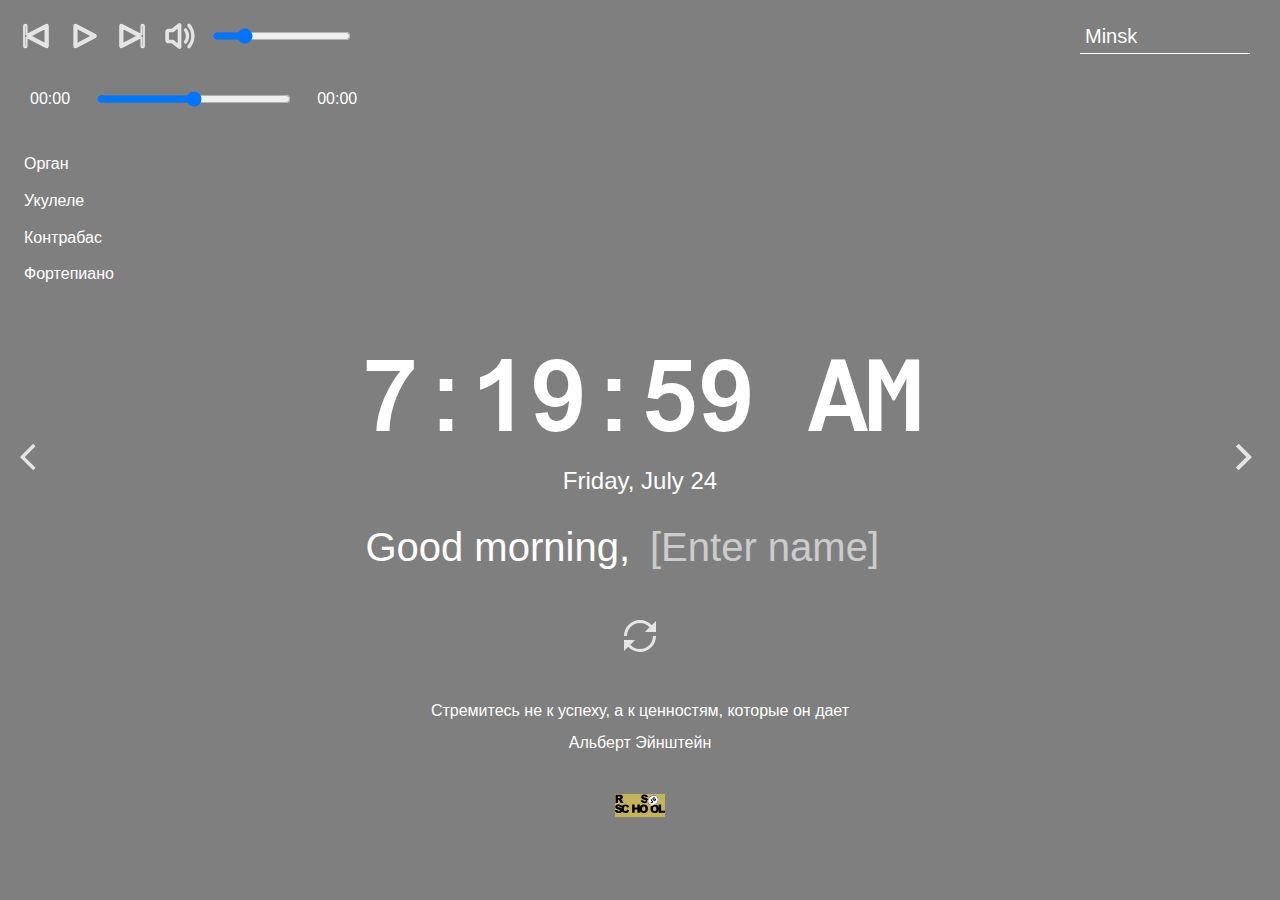
<file: momentum/index.html>
<!DOCTYPE html>
<html lang="en">
<head>
  <meta charset="UTF-8" />
  <meta name="viewport" content="width=device-width, initial-scale=1.0" />
  <link href="assets/favicon.ico" rel="shortcut icon" />
  <link rel="stylesheet" href="css/owfont-regular.css" />
  <link rel="stylesheet" href="css/style.css" />
  <title>momentum</title>
</head>
<body>
  <header class="header">
    <div class="player">
      <div class="player-controls">
        <button class="play-prev player-icon"></button>
        <button class="play player-icon"></button>
        <button class="play-next player-icon"></button>
        <button class="soundOn player-icon mute-button"></button>
        <input type="range" min="1" max="100" value="20" step="10" class="volume_slider" onchange="setVolume()">
      </div>
      <div class="track-name"></div>
      <div class="player-controls">
        <div class="current-time">00:00</div>
        <input type="range" min="1" max="100"  class="play_slider">
        <div class="total-duration">00:00</div>
      </div>
      <ul class="play-list">
        <li class="song">
          <p class="song-name">Орган</p>
          <audio preload="auto">
            <source src="assets/sounds/1.mp3">
          </audio>
        </li>
        <li class="song">
          <p class="song-name">Укулеле</p>
          <audio preload="auto">
            <source src="assets/sounds/2.mp3">
          </audio>
        </li>
        <li class="song">
          <p class="song-name">Контрабас</p>
          <audio preload="auto">
            <source src="assets/sounds/3.mp3">
          </audio>
        </li>
        <li class="song">
          <p class="song-name">Фортепиано</p>
          <audio preload="auto">
            <source src="assets/sounds/4.mp3">
          </audio>
        </li>
      </ul>
    </div>
    <div class="weather">
      <input type="text" class="city" />
      <i class="weather-icon owf"></i>
      <div class="weather-error"></div>
      <div class="description-container">
        <i class="weather-icon owf"></i>
        <div class="temperature"></div>
        <div class="humidity"></div>
        <div class="wind"></div>
        <div class="weather-description"></div>
      </div>
      <div class="wind"></div>
      <div class="humidity"></div>
    </div>
  </header>
  <main class="main">
    <div class="slider-icons">
      <button class="slide-prev slider-icon"></button>
      <button class="slide-next slider-icon"></button>
    </div>
    <time class="time"></time>
    <date class="date"></date>
    <div class="greeting-container">
      <span class="greeting"></span>
      <input type="text" class="name" placeholder="[Enter name]">
    </div>
  </main>
  <footer class="footer">
    <button class="change-quote"></button>
    <div>
      <div class="quote"></div>
      <div class="author"></div>
    </div>
    <div class="footer__rslogo">
      <p>
        <a class="link" href="https://rs.school/js-stage0/">
          <img src="assets/svg/rs_school_js.svg" alt="RS School">
        </a>
      </p>
    </div>
  </footer>
  <script src="js/script.js"></script>
</body>
</html>
</file>
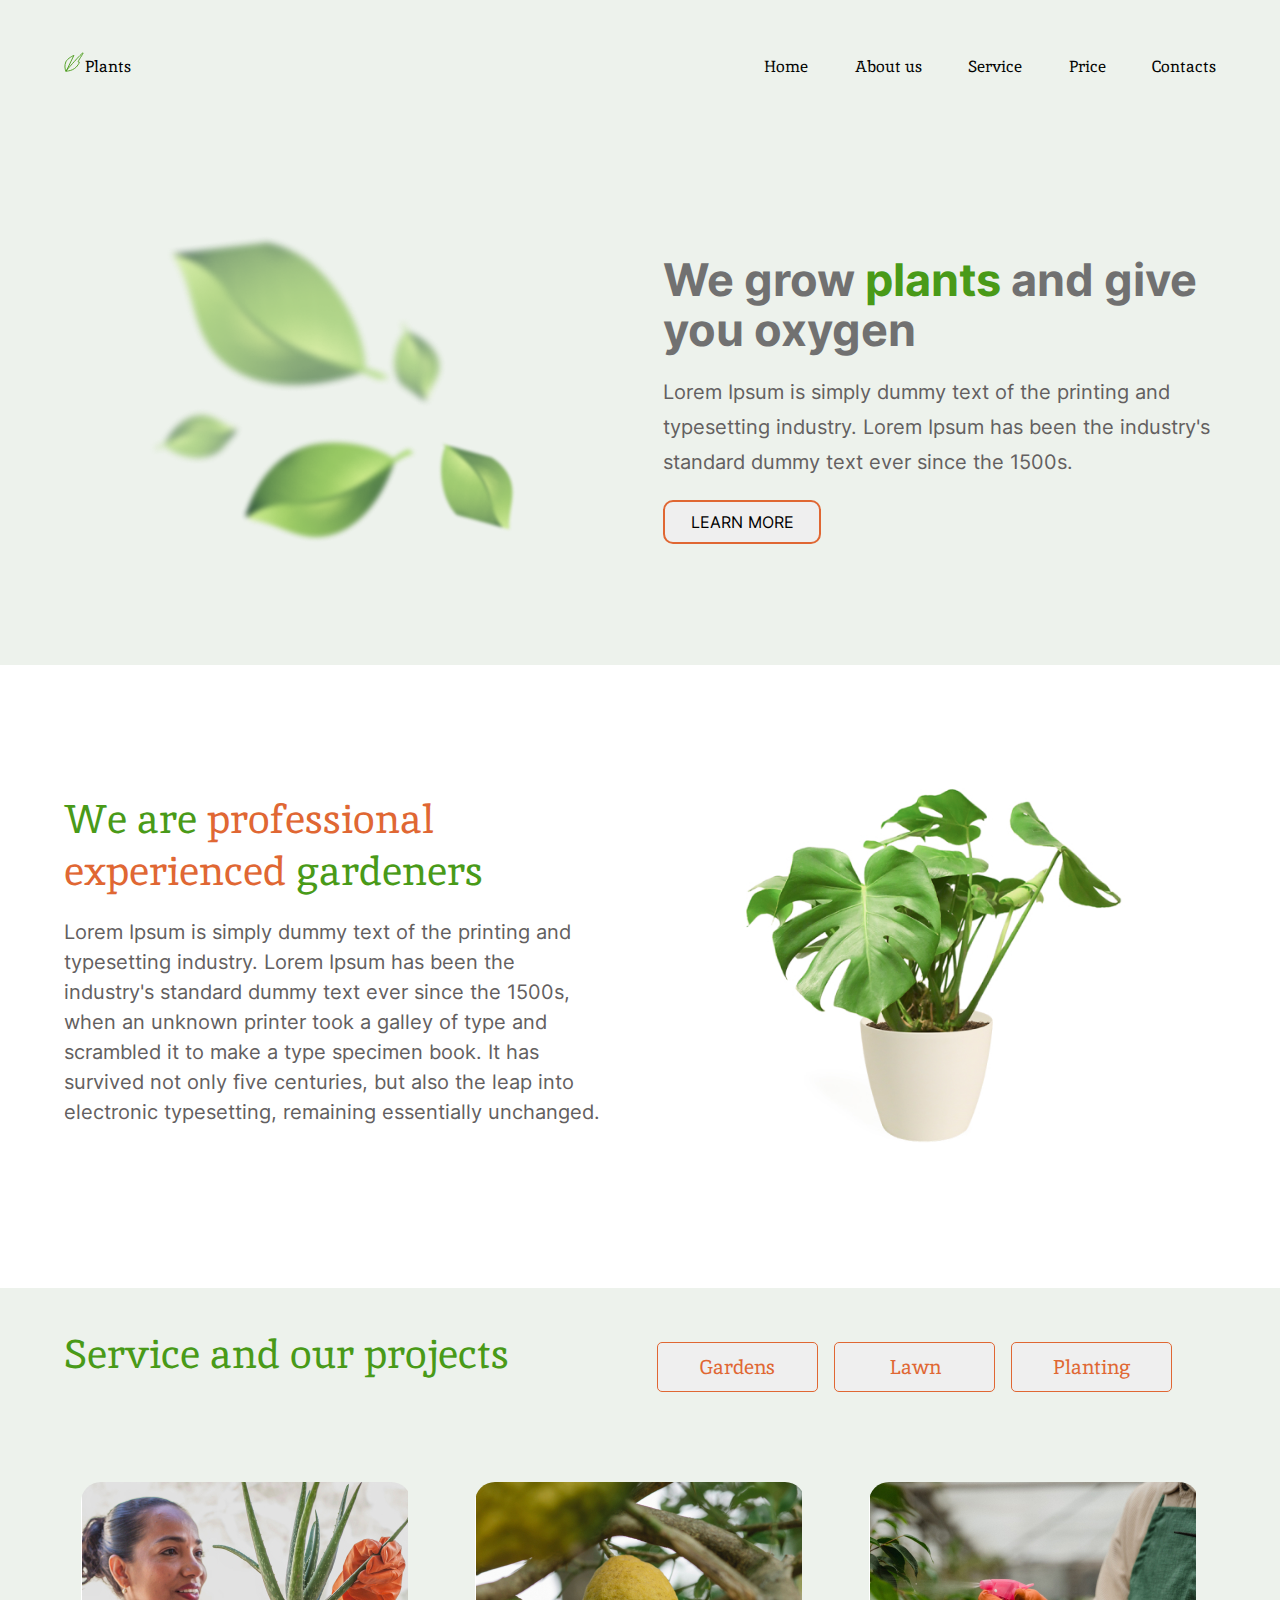
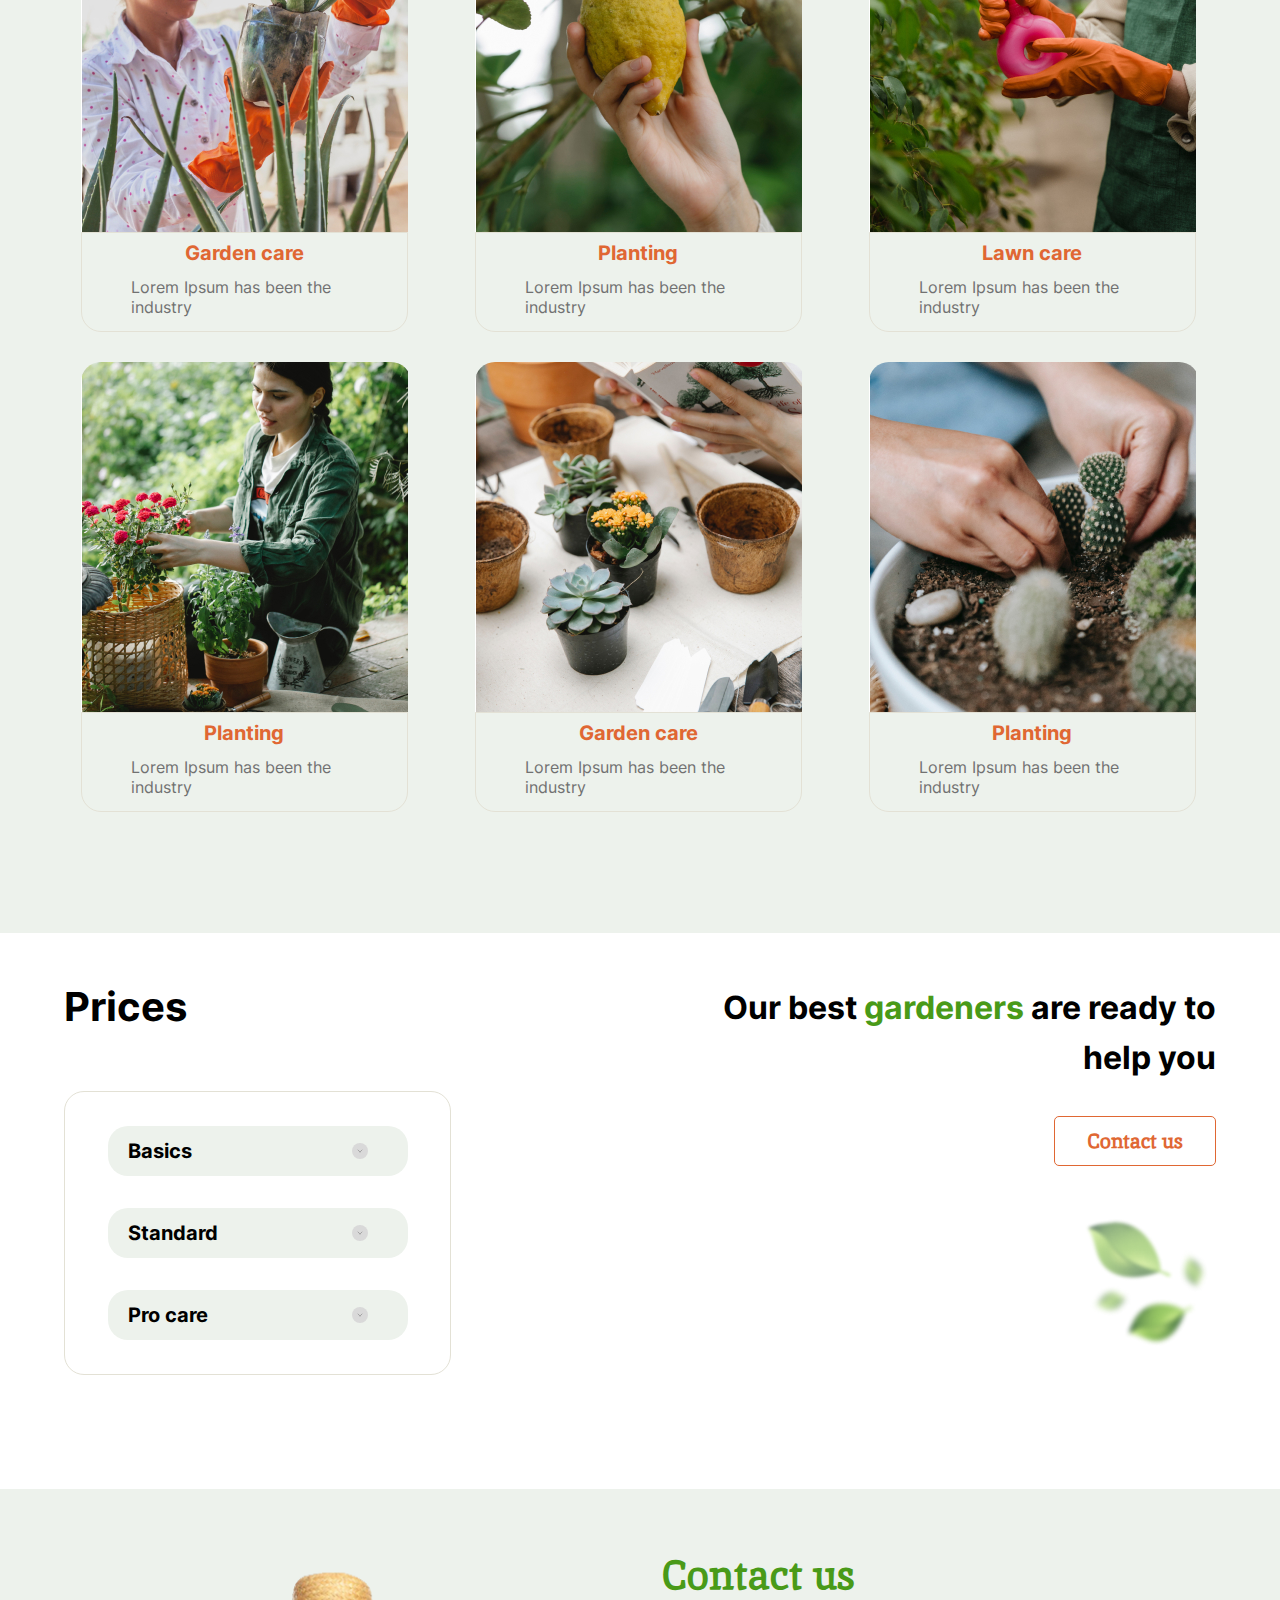
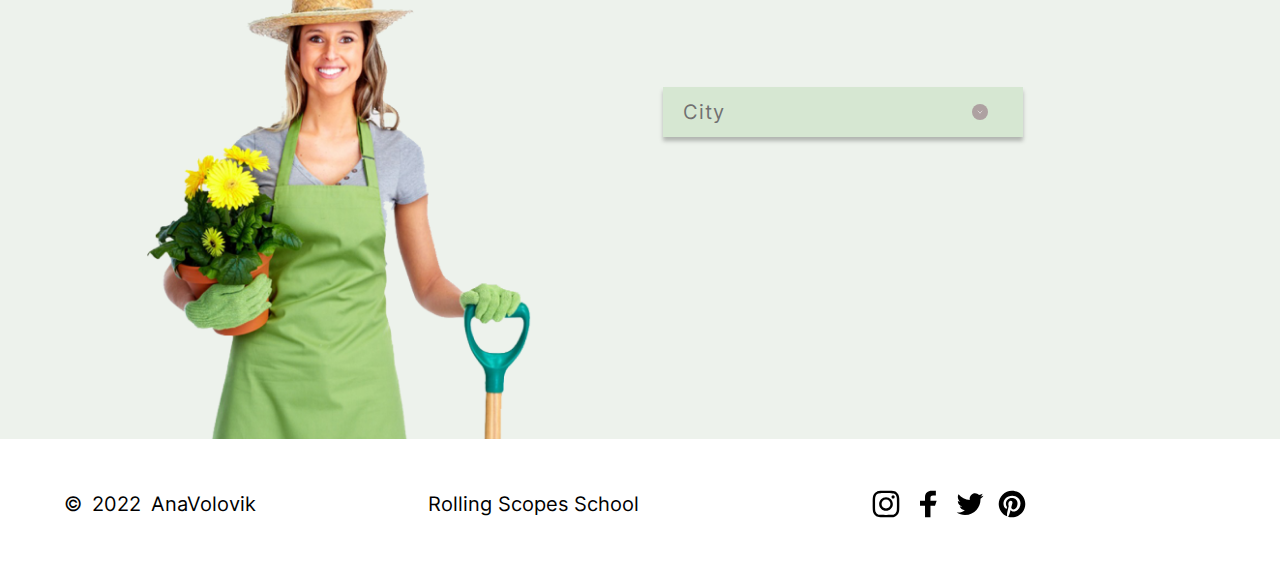
<file: plants/index.html>
<!DOCTYPE html>
<html lang="en">
<head>
  <meta charset="UTF-8">
  <meta http-equiv="X-UA-Compatible" content="IE=edge">
  <meta name="viewport" content="width=device-width, initial-scale=1.0">
  <link href="assets/img/logo_vector.svg" rel="shortcut icon" type="image/x-icon">
  <link rel="stylesheet" type="text/css" href="css/style.css">
  <title>Plants</title>
</head>
<body>
  <header class="back_color">
    <div class="container header__container">
      <div>
        <a class="link header__logo" href="#">
          <figure class="logo__img">
            <img src="assets/img/logo_vector.svg" width="20" height="20" alt="logo">
          </figure>
          <p class="logo__text">Plants</p>
        </a>
      </div>
      <div class="wrapper_mobile">
        <div id="menu_icon-open">
          <span></span>
          <span></span>
          <span></span>
          <span></span>
        </div>
        <div id="menu_icon-close" class="animaOff">
          <span></span>
          <span></span>
        </div>
        <nav class="menu_mobile animaOff">
          <ul class="item_mobile">
            <li>
              <a class="link menu__item" href="#welcome">Home</a>
            </li>
            <li>
              <a class="link menu__item" href="#about">About us</a>
            </li>
            <li>
              <a class="link menu__item" href="#service">Service</a>
            </li>
            <li>
              <a class="link menu__item" href="#price">Price</a>
            </li>
            <li>
              <a class="link menu__item" href="#contacts">Contacts</a>
            </li>
          </ul>
        </nav>
      </div>
      <nav class="header__nav">
        <ul class="menu header__menu">
          <li>
            <a class="link menu__item" href="#welcome">Home</a>
          </li>
          <li>
            <a class="link menu__item" href="#about">About us</a>
          </li>
          <li>
            <a class="link menu__item" href="#service">Service</a>
          </li>
          <li>
            <a class="link menu__item" href="#price">Price</a>
          </li>
          <li>
            <a class="link menu__item" href="#contacts">Contacts</a>
          </li>
        </ul>
      </nav>
    </div>
  </header>
  <main>
    <section id="welcome" class="back_color">
      <div class="container welcome__container">
        <div class="welcome__img"></div>
        <div class="welcome__text">
          <h1 class="h1">We grow <span class="accent">plants</span> and give you oxygen</h1>
          <p class="welcome__text_about">Lorem Ipsum is simply dummy text of the printing and typesetting industry. Lorem Ipsum has been the industry's standard dummy text ever since the 1500s.</p>
          <button class="btn welcome__btn">LEARN MORE</button>
        </div>
      </div>
    </section>
    <section id="about">
      <div class="container about__container">
        <div class="about__text">
          <h2 class="h2 about__title"><span class="accent">We are</span> professional experienced <span class="accent">gardeners</span></h2>
          <p class="about__text_about">Lorem Ipsum is simply dummy text of the printing and typesetting industry. Lorem Ipsum has been the industry's standard dummy text ever since the 1500s, when an unknown printer took a galley of type and scrambled it to make a type specimen book. It has survived not only five centuries, but also the leap into electronic typesetting, remaining essentially unchanged.</p>
        </div>
        <div class="about__img"></div>
      </div>
    </section>
    <section id="service" class="back_color">
      <div class="container service__container">
        <div class="service__nav">
          <h2 class="h2 service__title">Service and our projects</h2>
          <div class="wrap_btns">
            <button class="btn service__nav_btn">Gardens</button>
            <button class="btn service__nav_btn">Lawn</button>
            <button class="btn service__nav_btn">Planting</button>
          </div>
        </div>
        <div class="service__list">
          <div class="service__list_item">
            <picture class="service__list_img">
              <source media="(max-width:768px)" srcset="assets/img/1t.jpg">
              <img src="assets/img/1.jpg" alt="Garden care">
            </picture>
            <div class="service__list_about">
              <p class="service_name">Garden care</p>
              <p class="service_text">Lorem Ipsum has been the industry</p>
            </div>
          </div>
          <div class="service__list_item">
            <picture class="service__list_img">
              <source media="(max-width:768px)" srcset="assets/img/2t.jpg">
              <img src="assets/img/2.jpg" alt="Planting">
            </picture>
            <div class="service__list_about">
              <p class="service_name">Planting</p>
              <p class="service_text">Lorem Ipsum has been the industry</p>
            </div>
          </div>
          <div class="service__list_item">
            <picture class="service__list_img">
              <source media="(max-width:768px)" srcset="assets/img/3t.jpg">
              <img src="assets/img/3.jpg" alt="Lawn care">
            </picture>
            <div class="service__list_about">
              <p class="service_name">Lawn care</p>
              <p class="service_text">Lorem Ipsum has been the industry</p>
            </div>
          </div>
          <div class="service__list_item">
            <picture class="service__list_img">
              <source media="(max-width:768px)" srcset="assets/img/4t.jpg">
              <img src="assets/img/4.jpg" alt="Planting">
            </picture>
            <div class="service__list_about">
              <p class="service_name">Planting</p>
              <p class="service_text">Lorem Ipsum has been the industry</p>
            </div>
          </div>
          <div class="service__list_item">
            <picture class="service__list_img">
              <source media="(max-width:768px)" srcset="assets/img/5t.jpg">
              <img src="assets/img/5.jpg" alt="Garden care">
            </picture>
            <div class="service__list_about">
              <p class="service_name">Garden care</p>
              <p class="service_text">Lorem Ipsum has been the industry</p>
            </div>
          </div>
          <div class="service__list_item">
            <picture class="service__list_img">
              <source media="(max-width:768px)" srcset="assets/img/6t.jpg">
              <img src="assets/img/6.jpg" alt="Planting">
            </picture>
            <div class="service__list_about">
              <p class="service_name">Planting</p>
              <p class="service_text">Lorem Ipsum has been the industry</p>
            </div>
          </div>
        </div>
      </div>
    </section>
    <section id="price">
      <div class="container prices__container">
        <div class="prices__rates">
          <h2 class="prices__title">Prices</h2>
          <div class="prices__accordion">
            <div class="accordion__item_closed">
              <div class="accordion__title_closed">
                <h4 class="rate">Basics</h4>
                <div class="circle"></div>
              </div>
            </div>
            <div class="accordion__item_opened">
              <div class="wrapper_rate">
                <div class="accordion__title_opened">
                  <h4 class="rate">Basics</h4>
                  <div class="circle circle_opened"></div>
                </div>
                <div class="accordion__content">
                  <p class="rate_description">Release of Letraset sheets containing Lorem Ipsum passages, and more recently</p>
                  <p class="rate_price">
                    <span class="dollar">$</span><span class="number">15</span>&nbsp;/&nbsp;per hour
                  </p>
                  <button class="btn accordion__btn" onclick="location.href='#contacts'" type="button">Order</button>
                </div>
              </div>
            </div>
            <div class="accordion__item_closed">
              <div class="accordion__title_closed">
                <h4 class="rate">Standard</h4>
                <div class="circle"></div>
              </div>
            </div>
            <div class="accordion__item_opened">
              <div class="wrapper_rate">
                <div class="accordion__title_opened">
                  <h4 class="rate">Standard</h4>
                  <div class="circle circle_opened"></div>
                </div>
                <div class="accordion__content">
                  <p class="rate_description">Release of Letraset sheets containing Lorem Ipsum passages, and more recently</p>
                  <p class="rate_price">
                    <span class="dollar">$</span><span class="number">25</span>&nbsp;/&nbsp;per hour
                  </p>
                  <button class="btn accordion__btn" onclick="location.href='#contacts'" type="button">Order</button>
                </div>
              </div>
            </div>
            <div class="accordion__item_closed">
              <div class="accordion__title_closed">
                <h4 class="rate">Pro care</h4>
                <div class="circle"></div>
              </div>
            </div>
            <div class="accordion__item_opened">
              <div class="wrapper_rate">
                <div class="accordion__title_opened">
                  <h4 class="rate">Pro care</h4>
                  <div class="circle circle_opened"></div>
                </div>
                <div class="accordion__content">
                  <p class="rate_description">Release of Letraset sheets containing Lorem Ipsum passages, and more recently</p>
                  <p class="rate_price">
                    <span class="dollar">$</span><span class="number">35</span>&nbsp;/&nbsp;per hour
                  </p>
                  <button class="btn accordion__btn" onclick="location.href='#contacts'" type="button">Order</button>
                </div>
              </div>
            </div>
          </div>
        </div>
        <div class="prices__help">
          <h3 class="prices__help_about">Our best <span class="accent">gardeners</span> are ready to help you</h3>
          <button class="btn prices__btn">Contact us</button>
          <div class="prices__img"></div>
        </div>
      </div>
    </section>
    <section id="contacts" class="back_color">
      <div class="container contacts__container">
        <div class="contacts__img"></div>
        <div class="contacts__info">
          <h2 class="h2 contacts__title">Contact us</h2>
          <div class="wrapper_form">
            <div class="form__cities">
              <div class="form__title">
                <p class="select_city">City</p>
                <div class="circle circle__form"></div>
              </div>
            </div>
            <div class="wrapper_cities">
              <ul class="form__items">
                <li class="city">Canandaigua, NY</li>
                <li class="city">New York City</li>
                <li class="city">Yonkers, NY</li>
                <li class="city">Sherrill, NY</li>
              </ul>
            </div>
            <div class="city__card">
              <div class="wrapper_card">
                <div class="wrapper_card_items">
                  <div class="card_item">
                    <p class="item_name">City:</p>
                    <p class="item_value"></p>
                  </div>
                  <div class="card_item">
                    <p class="item_name">Phone:</p>
                    <p class="item_value"></p>
                  </div>
                  <div class="card_item">
                    <p class="item_name">Office address:</p>
                    <p class="item_value"></p>
                  </div>
                </div>
                <div class="wrapper_card__btn">
                  <div class="btn card__btn">
                    <a class="link card__link">Call us</a>
                  </div>
                </div>
              </div>
            </div>
          </div>
        </div>
      </div>
    </section>
  </main>
  <footer>
    <div class="container footer__container">
      <div class="footer__data">
        <p>&#169;</p>
        <p>2022</p>
        <p><a class="link footer_link" href="https://github.com/AnaVolovik">AnaVolovik</a></p>
      </div>
      <div class="footer__rslogo">
        <p>
          <a class="link footer_link" href="https://rs.school/js-stage0/">Rolling Scopes School</a>
        </p>
      </div>
      <ul class="footer__socials">
        <li>
          <a href="https://www.instagram.com/">
            <img class="link_icon" src="assets/img/instagram.svg"  width="32" height="32" alt="instagram">
          </a>
        </li>
        <li>
          <a href="https://www.facebook.com/">
            <img class="link_icon" src="assets/img/facebook.svg"  width="32" height="32" alt="facebook">
          </a>
        </li>
        <li>
          <a href="https://twitter.com/">
            <img class="link_icon" src="assets/img/twitter.svg"  width="32" height="32" alt="twitter">
          </a>
        </li>
        <li>
          <a href="https://ru.pinterest.com/">
            <img class="link_icon" src="assets/img/pinterest.svg"  width="32" height="32" alt="pinterest">
          </a>
        </li>
      </ul>
    </div>
  </footer>
  <script src="js/index.js"></script>
</body>
</html>
</file>
<file: momentum/css/owfont-regular.css>
/*!
 *  owfont-regular 1.0.0 by Deniz Fuchidzhiev - http://websygen.com
 *  License - font: SIL OFL 1.1, css: MIT License
 */
/* FONT PATH
 * -------------------------- */
@font-face {
  font-family: 'owfont';
  src: url('../assets/fonts/owfont-regular.eot?v=1.0.0');
  src: url('../assets/fonts/owfont-regular.eot?#iefix&v=1.0.0') format('embedded-opentype'),
	   url('../assets/fonts/owfont-regular.woff') format('woff'),
	   url('../assets/fonts/owfont-regular.ttf') format('truetype'),
	   url('../assets/fonts/owfont-regular.svg#owf-regular') format('svg');
  font-weight: normal;
  font-style: normal;
}
.owf {
  display: inline-block;
  font: normal normal normal 14px/1 owfont;
  font-size: inherit;
  text-rendering: auto;
  -webkit-font-smoothing: antialiased;
  -moz-osx-font-smoothing: grayscale;
  transform: translate(0, 0);
}
/* makes the font 33% larger relative to the icon container */
.owf-lg {
  font-size: 1.33333333em;
  line-height: 0.75em;
  vertical-align: -15%;
}
.owf-2x {
  font-size: 2em;
}
.owf-3x {
  font-size: 3em;
}
.owf-4x {
  font-size: 4em;
}
.owf-5x {
  font-size: 5em;
}
.owf-fw {
  width: 1.28571429em;
  text-align: center;
}
.owf-ul {
  padding-left: 0;
  margin-left: 2.14285714em;
  list-style-type: none;
}
.owf-ul > li {
  position: relative;
}
.owf-li {
  position: absolute;
  left: -2.14285714em;
  width: 2.14285714em;
  top: 0.14285714em;
  text-align: center;
}
.owf-li.owf-lg {
  left: -1.85714286em;
}
.owf-border {
  padding: .2em .25em .15em;
  border: solid 0.08em #eeeeee;
  border-radius: .1em;
}
.owf-pull-right {
  float: right;
}
.owf-pull-left {
  float: left;
}
.owf.owf-pull-left {
  margin-right: .3em;
}
.owf.owf-pull-right {
  margin-left: .3em;
}

/* owfont uses the Unicode Private Use Area (PUA) to ensure screen
   readers do not read off random characters that represent icons */
   
/*   Weather Condition Codes    */
   
/*   Thunderstorm - - - - - - - - - - - - - - - - - - - - - - - - - - - - - - - - - - - -    */
   
/* thunderstorm with light rain */
.owf-200:before,
.owf-200-d:before,
.owf-200-n:before {
  content: "\EB28";
}
/* thunderstorm with rain */
.owf-201:before,
.owf-201-d:before,
.owf-201-n:before {
  content: "\EB29";
}
/* thunderstorm with heavy rain */
.owf-202:before,
.owf-202-d:before,
.owf-202-n:before {
  content: "\EB2A";
}
/*  light thunderstorm  */
.owf-210:before,
.owf-210-d:before,
.owf-210-n:before {
  content: "\EB32";
}
/*  thunderstorm  */
.owf-211:before,
.owf-211-d:before,
.owf-211-n:before {
  content: "\EB33";
}
/*   heavy thunderstorm   */
.owf-212:before,
.owf-212-d:before,
.owf-212-n:before {
  content: "\EB34";
}
/*   ragged thunderstorm   */
.owf-221:before,
.owf-221-d:before,
.owf-221-n:before {
  content: "\EB3D";
}
/*  thunderstorm with light drizzle    */
.owf-230:before,
.owf-230-d:before,
.owf-230-n:before {
  content: "\EB46";
}
/*  thunderstorm with drizzle     */
.owf-231:before,
.owf-231-d:before,
.owf-231-n:before {
  content: "\EB47";
}
/* thunderstorm with heavy drizzle     */
.owf-232:before,
.owf-232-d:before,
.owf-232-n:before {
  content: "\EB48";
}

/*   Drizzle - - - - - - - - - - - - - - - - - - - - - - - - - - - - - - - - - - - -    */

/*  light intensity drizzle */
.owf-300:before,
.owf-300-d:before,
.owf-300-n:before {
  content: "\EB8C";
}
/*  drizzle */
.owf-301:before,
.owf-301-d:before,
.owf-301-n:before {
  content: "\EB8D";
}
/*  heavy intensity drizzle  */
.owf-302:before,
.owf-302-d:before,
.owf-302-n:before {
  content: "\EB8E";
}
/*   light intensity drizzle rain  */
.owf-310:before,
.owf-310-d:before,
.owf-310-n:before {
  content: "\EB96";
}
/*  drizzle rain  */
.owf-311:before,
.owf-311-d:before,
.owf-311-n:before {
  content: "\EB97";
}
/* heavy intensity drizzle rain */
.owf-312:before,
.owf-312-d:before,
.owf-312-n:before {
  content: "\EB98";
}
/* shower rain and drizzle  */
.owf-313:before,
.owf-313-d:before,
.owf-313-n:before {
  content: "\EB99";
}
/* heavy shower rain and drizzle*/
.owf-314:before,
.owf-314-d:before,
.owf-314-n:before {
  content: "\EB9A";
}
/* shower drizzle */
.owf-321:before,
.owf-321-d:before,
.owf-321-n:before {
  content: "\EBA1";
}

/*   Rain - - - - - - - - - - - - - - - - - - - - - - - - - - - - - - - - - - - -    */

/* light rain  */
.owf-500:before,
.owf-500-d:before,
.owf-500-n:before {
  content: "\EC54";
}
/* moderate rain  */
.owf-501:before,
.owf-501-d:before,
.owf-501-n:before {
  content: "\EC55";
}
/* heavy intensity rain  */
.owf-502:before,
.owf-502-d:before,
.owf-502-n:before {
  content: "\EC56";
}
/* very heavy rain   */
.owf-503:before,
.owf-503-d:before,
.owf-503-n:before {
  content: "\EC57";
}
/* extreme rain    */
.owf-504:before,
.owf-504-d:before,
.owf-504-n:before {
  content: "\EC58";
}
/* freezing rain    */
.owf-511:before,
.owf-511-d:before,
.owf-511-n:before {
  content: "\EC5F";
}
/*  light intensity shower rain    */
.owf-520:before,
.owf-520-d:before,
.owf-520-n:before {
  content: "\EC68";
}
/* shower rain  */
.owf-521:before,
.owf-521-d:before,
.owf-521-n:before {
  content: "\EC69";
}
/*  heavy intensity shower rain  */
.owf-522:before,
.owf-522-d:before,
.owf-522-n:before {
  content: "\EC6A";
}
/* ragged shower rain  */
.owf-531:before,
.owf-531-d:before,
.owf-531-n:before {
  content: "\EC73";
}

/*   Snow - - - - - - - - - - - - - - - - - - - - - - - - - - - - - - - - - - - -    */

/* light snow  */
.owf-600:before,
.owf-600-d:before,
.owf-600-n:before {
  content: "\ECB8";
}
/*  snow  */
.owf-601:before,
.owf-601-d:before,
.owf-601-n:before {
  content: "\ECB9";
}
/*   heavy snow   */
.owf-602:before,
.owf-602-d:before,
.owf-602-n:before {
  content: "\ECBA";
}
/*  sleet  */
.owf-611:before,
.owf-611-d:before,
.owf-611-n:before {
  content: "\ECC3";
}
/*   shower sleet */
.owf-612:before,
.owf-612-d:before,
.owf-612-n:before {
  content: "\ECC4";
}
/* light rain and snow */
.owf-615:before,
.owf-615-d:before,
.owf-615-n:before {
  content: "\ECC7";
}
/* rain and snow  */
.owf-616:before,
.owf-616-d:before,
.owf-616-n:before {
  content: "\ECC8";
}
/* light shower snow  */
.owf-620:before,
.owf-620-d:before,
.owf-620-n:before {
  content: "\ECCC";
}
/* shower snow  */
.owf-621:before,
.owf-621-d:before,
.owf-621-n:before {
  content: "\ECCD";
}
/* heavy shower snow  */
.owf-622:before,
.owf-622-d:before,
.owf-622-n:before {
  content: "\ECCE";
}

/*   Atmosphere - - - - - - - - - - - - - - - - - - - - - - - - - - - - - - - - - - - -    */

/* mist */
.owf-701:before,
.owf-701-d:before,
.owf-701-n:before {
  content: "\ED1D";
}
/* smoke */
.owf-711:before,
.owf-711-d:before,
.owf-711-n:before {
  content: "\ED27";
}
/* haze */
.owf-721:before,
.owf-721-d:before,
.owf-721-n:before {
  content: "\ED31";
}
/* Sand/Dust Whirls */
.owf-731:before,
.owf-731-d:before,
.owf-731-n:before {
  content: "\ED3B";
}
/* Fog */
.owf-741:before,
.owf-741-d:before,
.owf-741-n:before {
  content: "\ED45";
}
/* sand */
.owf-751:before,
.owf-751-d:before,
.owf-751-n:before {
  content: "\ED4F";
}
/* dust */
.owf-761:before,
.owf-761-d:before,
.owf-761-n:before {
  content: "\ED59";
}
/*  VOLCANIC ASH  */
.owf-762:before,
.owf-762-d:before,
.owf-762-n:before {
  content: "\ED5A";
}
/* SQUALLS */
.owf-771:before,
.owf-771-d:before,
.owf-771-n:before {
  content: "\ED63";
}
/* TORNADO */
.owf-781:before,
.owf-781-d:before,
.owf-781-n:before {
  content: "\ED6D";
}

/*   Clouds - - - - - - - - - - - - - - - - - - - - - - - - - - - - - - - - - - - -    */

/*  sky is clear  */  /*  Calm  */
.owf-800:before,
.owf-800-d:before,
.owf-951:before,
.owf-951-d:before {
  content: "\ED80";
}
.owf-800-n:before,
.owf-951-n:before {
  content: "\F168";
}
/*  few clouds   */
.owf-801:before,
.owf-801-d:before {
  content: "\ED81";
}
.owf-801-n:before {
  content: "\F169";
}
/* scattered clouds */
.owf-802:before,
.owf-802-d:before {
  content: "\ED82";
}
.owf-802-n:before {
  content: "\F16A";
}
/* broken clouds  */
.owf-803:before,
.owf-803-d:before,
.owf-803-n:before {
  content: "\ED83";
}
/* overcast clouds  */
.owf-804:before,
.owf-804-d:before,
.owf-804-n:before {
  content: "\ED84";
}

/*   Extreme - - - - - - - - - - - - - - - - - - - - - - - - - - - - - - - - - - - -    */

/* tornado  */
.owf-900:before,
.owf-900-d:before,
.owf-900-n:before {
  content: "\EDE4";
}
/*  tropical storm  */
.owf-901:before,
.owf-901-d:before,
.owf-901-n:before {
  content: "\EDE5";
}
/* hurricane */
.owf-902:before,
.owf-902-d:before,
.owf-902-n:before {
  content: "\EDE6";
}
/* cold */
.owf-903:before,
.owf-903-d:before,
.owf-903-n:before {
  content: "\EDE7";
}
/* hot */
.owf-904:before,
.owf-904-d:before,
.owf-904-n:before {
  content: "\EDE8";
}
/* windy */
.owf-905:before,
.owf-905-d:before,
.owf-905-n:before {
  content: "\EDE9";
}
/* hail */
.owf-906:before,
.owf-906-d:before,
.owf-906-n:before {
  content: "\EDEA";
}

/*   Additional - - - - - - - - - - - - - - - - - - - - - - - - - - - - - - - - - - - -    */

/* Setting */
.owf-950:before,
.owf-950-d:before,
.owf-950-n:before {
  content: "\EE16";
}
/*  Light breeze  */
.owf-952:before,
.owf-952-d:before,
.owf-952-n:before {
  content: "\EE18";
}
/*  Gentle Breeze  */
.owf-953:before,
.owf-953-d:before,
.owf-953-n:before {
  content: "\EE19";
}
/*  Moderate breeze  */
.owf-954:before,
.owf-954-d:before,
.owf-954-n:before {
  content: "\EE1A";
}
/* Fresh Breeze  */
.owf-955:before,
.owf-955-d:before,
.owf-955-n:before {
  content: "\EE1B";
}
/* Strong  Breeze  */
.owf-956:before,
.owf-956-d:before,
.owf-956-n:before {
  content: "\EE1C";
}
/* High wind, near gale  */
.owf-957:before,
.owf-957-d:before,
.owf-957-n:before {
  content: "\EE1D";
}
/* Gale */
.owf-958:before,
.owf-958-d:before,
.owf-958-n:before {
  content: "\EE1E";
}
/*  Severe Gale  */
.owf-959:before,
.owf-959-d:before,
.owf-959-n:before {
  content: "\EE1F";
}
/* Storm */
.owf-960:before,
.owf-960-d:before,
.owf-960-n:before {
  content: "\EE20";
}
/*  Violent Storm  */
.owf-961:before,
.owf-961-d:before,
.owf-961-n:before {
  content: "\EE21";
}
/* Hurricane */
.owf-962:before,
.owf-962-d:before,
.owf-962-n:before {
  content: "\EE22";
}
</file>
<file: momentum/css/style.css>
@font-face {
  font-family: 'Arial-MT';
  src: url("../assets/fonts/Arial-MT.woff");
 }

* {
  box-sizing: border-box;
  margin: 0;
  padding: 0;
}

body {
  min-width: 480px;
  min-height: 100vh;
  font-family: 'Arial', sans-serif;
  font-size: 16px;
  color: #fff;
  text-align: center;
  background: center/cover, rgba(0, 0, 0, 0.5);
  background-blend-mode: multiply;
  transition: background-image 1s ease-in-out;
}

ul {
  list-style: none;
}

.link  {
  text-decoration: none;
  color: #ffffff;
}

.link:hover {
  transition: all 0.25s ease-in-out;
  color: yellow;
}

.header {
  display: flex;
  justify-content: space-between;
  align-items: flex-start;
  width: 100%;
  height: auto;
  min-height: 220px;  
  padding: 20px;
}

.player {
  width: 40%;
}

.player-controls {
  display: flex;
  align-items: center;
  justify-content: flex-start;
  width: 70%;
  margin-bottom: 28px;
  gap: 16px;
}

.play-list {
  margin-left: 4px;
  text-align: left;
}

.song {
  display: flex;
  align-items: center;
  gap: 8px;
  padding: 8px 0;
  font-size: 16px;
  line-height: 1.3;
}

.play-item {
  position: relative;
  padding: 5px;
  padding-left: 20px;
  list-style: none;
  opacity: .8;
  cursor: pointer;
  transition: .3s;
}

.play-item:hover {
  opacity: 1;
}

.play-item::before {
  content: "\2713";
  position: absolute;
  left: 0;
  top: 2px;
  font-weight: 900;
}

.item-active::before {
  color: #C5B358;
}

.player-icon,
.slider-icon,
.change-quote {
  width: 32px;
  height: 32px;
  background-size: 32px 32px;
  background-position: center center;
  background-repeat: no-repeat;
  background-color: transparent;
  border: 0;
  outline: 0;
  opacity: .8;
  cursor: pointer;
  transition: .3s;  
}

.player-icon:hover,
.slider-icon:hover,
.change-quote:hover {
  opacity: 1;
}

.player-icon:active,
.slider-icon:active,
.change-quote:active {
  border: 0;
  outline: 0;  
  transform: scale(1.1);
}

.play {
  background-image: url("../assets/svg/play.svg");
}

.pause {
  background-image: url("../assets/svg/pause.svg");
}

.play-prev {
  background-image: url("../assets/svg/play-prev.svg");
}

.play-next {
  background-image: url("../assets/svg/play-next.svg");
}

.soundOn {
  background-image: url("../assets/svg/soundOn.svg");
}

.soundOff {
  background-image: url("../assets/svg/soundOff.svg");
}

.track-name {
  width: 40%;
  text-align: center;
}

.play_slider {
  width: 80%;
}

.volume_slider {
  width: 40%;
}

.current-time,
.total-duration {
  padding: 10px;
}

.play_slider::-webkit-slider-thumb,
.volume_slider::-webkit-slider-thumb {
  -webkit-appearance: none;
  -moz-appearance: none;
  appearance: none;
  width: 15px;
  height: 15px;
  background: white;
  cursor: pointer;
  border-radius: 50%;
}

.active {
  color: yellow;
}

.weather {
  display: flex;
  flex-direction: column;
  justify-content: space-between;
  align-items: flex-start;
  row-gap: 5px;
  width: 180px;
  min-height: 180px;  
  text-align: left;
}

.weather-error {
  margin-top: -10px;
}

.owf {
  display: inline-block;
  font: normal normal normal 14px/1 owfont;
  font-size: inherit;
  text-rendering: auto;
  -webkit-font-smoothing: antialiased;
  -moz-osx-font-smoothing: grayscale;
  transform: translate(0, 0);
}

.description-container {
  display: flex;
  flex-wrap: wrap;
  justify-content: flex-start;
  align-items: center;
  column-gap: 12px;
}

.weather-icon {
  font-size: 44px;
}

.city {
  width: 170px;
  height: 34px;
  padding: 5px;
  font-size: 20px;
  line-height: 24px;
  color: #fff;  
  border: 0;
  outline: 0;
  border-bottom: 1px solid #fff;
  background-color: transparent;
}

.city::placeholder {  
  font-size: 20px;
  color: #fff;
  opacity: .6;
}

.main {
  position: relative;
  display: flex;
  flex-direction: column;
  justify-content: center;
  align-items: center;
  width: 100%;
  height: auto;
  min-height: 260px;  
  padding: 20px;
}

.slider-icon {
  position: absolute;
  top: 50%;
  margin-top: -16px;
  cursor: pointer;
}

.slide-prev {
  left: 20px;
  background-image: url("../assets/svg/slider-prev.svg");
}

.slide-next {
  right: 20px;
  background-image: url("../assets/svg/slider-next.svg");
}

.time {
  min-height: 124px;
  margin-bottom: 10px;
  font-family: 'Arial-MT';
  font-size: 100px;
  letter-spacing: -4px;  
}

.date {
  min-height: 28px;
  font-size: 24px;
  margin-bottom: 20px;
}

.greeting-container {
  display: flex;
  flex-wrap: wrap;
  justify-content: stretch;
  align-items: center;
  min-height: 48px;
  width: 100vw;
  font-size: 40px;
}

.greeting {
  flex: 1;  
  padding: 10px;
  text-align: right;
}

.name {
  flex: 1;
  max-width: 50%;
  padding: 10px;
  font-size: 40px;
  text-align: left;
  color: #fff;
  background-color: transparent;
  border: 0;
  outline: 0;
}

.name::placeholder {
  color: #fff;
  opacity: .6;
}

.footer {
  display: flex;
  flex-direction: column;
  justify-content: flex-end;
  align-items: center;
  width: 100%;
  height: auto;
  min-height: 160px;  
  padding: 20px;
  gap: 20px;
}

.change-quote {
  margin-bottom: 30px;
  background-image: url("../assets/svg/reload.svg");  
}

.quote {
  min-height: 32px;
}

.author {
  min-height: 20px;
}

.footer__rslogo {
  width: 50px;
  margin: 20px auto;
  background-color: #C5B358;
}

@media (max-width: 768px) {
  .time {
    min-height: 80px;
    font-size: 72px;    
  }

  .greeting-container {
    min-height: 40px;
    font-size: 32px;
  }

  .greeting {
    padding: 5px;
  }

  .name {
    font-size: 32px;
    padding: 5px;
  }
}
</file>
<file: plants/css/style.css>
@font-face {
  font-family: 'Inter';
  font-style: normal;
  font-weight: 400;
  src: local(''),
    url('../fonts/inter-v12-latin-regular.woff2') format('woff2'),
    url('../fonts/inter-v12-latin-regular.woff') format('woff');
}

@font-face {
  font-family: 'Inter';
  font-style: normal;
  font-weight: 700;
  src: local(''),
    url('../fonts/inter-v12-latin-700.woff2') format('woff2'),
    url('../fonts/inter-v12-latin-700.woff') format('woff');
}

@font-face {
  font-family: 'Inika';
  font-style: normal;
  font-weight: 400;
  src: url('../fonts/inika-v21-latin-regular.eot');
  src: local(''),
    url('../fonts/inika-v21-latin-regular.eot?#iefix') format('embedded-opentype'),
    url('../fonts/inika-v21-latin-regular.woff2') format('woff2'),
    url('../fonts/inika-v21-latin-regular.woff') format('woff'),
    url('../fonts/inika-v21-latin-regular.ttf') format('truetype'),
    url('../fonts/inika-v21-latin-regular.svg#Inika') format('svg');
}

@keyframes color-btn {
  0% {
    opacity: 1;
  }
  50% {
    opacity: 0.93;
  }
  100% {
    opacity: 1;
  }
}

@keyframes open_rates {
  0% {
    opacity: 0;
  }
  100% {
    opacity: 1;
  }
}

@keyframes close_rates {
  0% {
    opacity: 1;
    transform: translateY(-1px);
  }
  100% {
    opacity: 0;
    transform: translateY(0px);
  }
}

html {
  scroll-behavior: smooth;
  overflow-x: hidden;
}

body {
  margin: 0;
  overflow-x: hidden;
}

select {
  -webkit-appearance: none;
  -moz-appearance: none;
  appearance: none;
}

#menu_icon-open {
  position: absolute;
  bottom: -2px;
  right: 1px;
  visibility: hidden;
  width: 40px;
  height: 24px;
  margin-right: 0;
  cursor: pointer;
}
#menu_icon-close {
  position: absolute;
  bottom: -2px;
  right: 1px;
  visibility: hidden;
  width: 40px;
  height: 24px;
  margin-right: 0;
  cursor: pointer;
}

#menu_icon-open span {
  position: absolute;
  left: 0;
  display: inline-block;
  height: 2px;
  width: 40px;
  background: #717171;
}

#menu_icon-close span {
  position: absolute;
  left: 0;
  display: inline-block;
  height: 2px;
  width: 30px;
  background: #717171;
}

#menu_icon-open span:nth-child(1) {
  top: 0px;
}
#menu_icon-open span:nth-child(2) {
  top: 8px;
}
#menu_icon-open span:nth-child(3) {
  top: 16px;
}
#menu_icon-open span:nth-child(4) {
  top: 24px;
}

#menu_icon-close span:nth-child(1) {
  transform: rotate(45deg);
  top: 12px;
  left: 0;
}
#menu_icon-close span:nth-child(2) {
  transform: rotate(-45deg);
  bottom: 10px;
  right: 0;
}

.animaOn {
  opacity: 1;
  transition: all 0.5s ease 0.5s;
  visibility: visible !important;

}
.animaOff {
  opacity: 0;
  transition: all 0.5s ease 0s;
  transform: translateX(100px);
  visibility: hidden !important;
}

.wrapper_mobile {
  position: relative;
}

.menu_mobile {
  position: absolute;
  top: 30px;
  right: 0;
  z-index: 100;
  visibility: hidden;
  width: 200px;
  height: 300px;
  list-style: none;
  background-color: #d6e7d2;
  box-shadow: 0px 4px 4px rgb(0 0 0 / 25%);
}

.item_mobile {
  display: flex;
  flex-direction: column;
  font-family: inherit;
  font-size: 18px;
  font-weight: 400;
  list-style-type: none;
}

.back_color {
  background-color: #edf2ec;
}

.container {
  width: 1222px;
  margin: 0 auto;
}

.header__container {
  display: flex;
  justify-content: space-between;
  align-items: baseline;
  height: 50px;
  padding-top: 42px;
  padding-bottom: 42px;
}

.header__logo {
  display: flex;
  align-items: baseline;
  gap: 1px;
  width: 79px;
  height: inherit;
  color: #000000;
}

.logo__img {
  width: 20px;
  height: 20px;
  margin: 0;
}

.logo__text {
  width: 58px;
  height: 17px;
  margin: 0;
  font-family: 'Inika';
  font-size: 16px;
  line-height: 21px;
}

.header__nav {
  width: 452px;
  height: 50px;
}

.menu {
  list-style-type: none;
}

.header__menu {
  display: flex;
  justify-content: space-between;
  gap: 46px;
  margin: 0;
  padding: 0;
}

.link  {
  text-decoration: none;
}

.link:hover {
  transition: all 0.25s ease-in-out;
}

.menu__item {
  font-family: 'Inika';
  font-size: 16px;
  font-weight: 400;
  line-height: 50px;
  color: #010201;
}

.menu__item:hover {
  color: #e06733;
}

.welcome__container {
  display: flex;
  justify-content: space-between;
  align-items: center;
  height: 407px;
  padding-top: 62px;
  padding-bottom: 62px;
}

.welcome__img {
  width: 448px;
  height: 407px;
  margin: 0;
  background: url("../assets/img/leafs.png") center center/100% no-repeat;
}

.welcome__text {
  display: flex;
  flex-direction: column;
  justify-content: space-between;
  width: 549px;
  height: 340px;
}

.h1 {
  margin: 0;
  font-family: 'Inter';
  font-size: 45px;
  font-weight: 700;
  line-height: 50px;
  color: #717171;
}

.accent {
  color: #499a18;
}

.welcome__text_about {
  margin: 0;
  font-family: 'Inter';
  font-size: 20px;
  line-height: 35px;
  color: #636060;
}

.btn {
  margin: 0;
  padding: 0;
  box-sizing: border-box;
  border: 2px solid #e06733;
  border-radius: 10px;
}

.btn:hover {
  transition: all 0.4s ease-in-out;
}

.welcome__btn {
  width: 158px;
  height: 44px;
  font-family: 'Inter';
  font-style: normal;
  font-weight: 400;
  font-size: 16px;
  line-height: 20px;
  color: #000000;
}

.welcome__btn:hover {
  background-color: #e06733;
  color: #ffffff;
  cursor: pointer;
}

.about__container {
  display: flex;
  justify-content: space-between;
  align-items: center;
  height: 479px;
  padding-top: 93px;
  padding-bottom: 94px;
}

.about__text {
  display: flex;
  flex-direction: column;
  justify-content: space-between;
  margin-top: 10px;
  width: 605px;
  height: 350px;
}

.h2 {
  margin: 0;
  font-family: 'Inika';
  font-weight: 400;
  font-size: 40px;
  line-height: 52px;
}

.about__title {
  width: 463px;
  color: #e06733;
}

.about__text_about {
  width: 605px;
  margin: 0;
  font-family: 'Inter';
  font-weight: 400;
  font-size: 20px;
  line-height: 30px;
  color: #636060;
}

.about__img {
  width: 464px;
  height: 479px;
  margin: 0;
  background: url("../assets/img/houseplant.jpg") center center/100% no-repeat;
}

.service__container {
  display: flex;
  flex-direction: column;
  gap: 90px;
  height: 1139px;
  padding-top: 40px;
  padding-bottom: 121px;
}

.service__nav {
  display: flex;
  justify-content: space-between;
  align-items: center;
  width: 1007px;
  height: 94px;
}

.service__title {
  width: 306px;
  height: 94px;
  color: #499a18;
}

.wrap_btns {
  display: flex;
  justify-content: space-between;
  width: 559px;
  height: 50px;
  margin-top: 14px;
}

.service__nav_btn {
  width: 161px;
  height: 50px;
  border: 1px solid #e06733;
  border-radius: 5px;
  font-family: 'Inika';
  font-style: normal;
  font-weight: 400;
  font-size: 20px;
  line-height: 26px;
  color: #e06733;
}

.service__nav_btn:hover {
  background-color: #e06733;
  color: #ffffff;
  cursor: pointer;
}

.service__list {
  display: flex;
  flex-wrap: wrap;
  justify-content: space-between;
  align-content: space-between;
  height: 955px;
}

.service__list_item {
  display: flex;
  flex-direction: column;
  justify-content: space-between;
  width: 330px;
  height: 450px;
  border-radius: 20px 20px 0px 0px;
  overflow: hidden;
}

.service__list_img {
  width: 329px;
  height: 350px;
  margin: 0;
  object-fit: cover;
  overflow: hidden;
}

.service__list_about {
  display: flex;
  flex-direction: column;
  align-items: center;
  width: 330px;
  height: 100px;
  border: 1px solid #e3E1d5;
  border-radius: 0px 0px 20px 20px;
  box-sizing: border-box;
}

.service_name {
  width: 120px;
  height: 24px;
  margin: 0;
  padding-top: 10px;
  font-family: 'Inter';
  font-style: normal;
  font-weight: 700;
  font-size: 20px;
  text-align: center;
  line-height: 20px;
  color: #e06733;
}

.service_text {
  width: 267.19px;
  height: 20px;
  margin: 0;
  padding-top: 10px;
  font-family: 'Inter';
  font-style: normal;
  font-weight: 400;
  font-size: 16px;
  line-height: 20px;
  color: #717171;
}

.active {
  background-color: #e06733;
  color: #ffffff;
  cursor: pointer;
  animation: color-btn 0.6s ease;
}

.blur {
  filter: blur(2px);
  transition: all 0.4s ease;
}

.prices__container {
  display: flex;
  justify-content: space-between;
  height: auto;
  padding-top: 40px;
  padding-bottom: 115px;
}

.prices__rates {
  display: flex;
  flex-direction: column;
  justify-content: space-between;
  gap: 60px;
  width: 332px;
  height: 391px;
}

.prices__title {
  width: 135px;
  height: 49px;
  margin: 0;
  font-family: 'Inter';
  font-style: normal;
  font-weight: 700;
  font-size: 40px;
  line-height: 48px;
  color: #000000;
}

.prices__accordion {
  display: flex;
  flex-direction: column;
  justify-content: space-evenly;
  align-items: center;
  gap: 32px;
  width: 332px;
  height: fit-content;
  padding: 34px 41px;
  box-sizing: border-box;
  border: 1px solid #e3e1d5;
  border-radius: 20px;
}

.accordion__item_closed {
  display: block;
  width: 250px;
  height: 50px;
  box-sizing: border-box;
  background: #edf2ec;
  border-radius: 20px;
  cursor: pointer;
}

.accordion__title_closed {
  display: flex;
  justify-content: space-between;
  align-items: center;
  width: 170px;
  height: 18px;
  padding: 16px 40px;
}

.rate {
  margin: 0;
  font-family: 'Inter';
  font-style: normal;
  font-weight: 700;
  font-size: 20px;
  line-height: 20px;
  color: #000000;
}

.circle {
  display: flex;
  justify-content: center;
  align-items: center;
  width: 16px;
  height: 16px;
  border-radius: 100%;
  background-color: #d9d9d9;
}

.circle::after {
  width: 6px;
  height: 4px;
  box-sizing: border-box;
  background-image: url("../assets/img/arrow_down.svg");
  background-repeat: no-repeat;
  content: "";
  transition: transform 0.2s ease-out;
}

.accordion__item_opened {
  position: relative;
  top: 0;
  display: none;
  width: 250px;
  height: 154px;
  box-sizing: border-box;
  background-color: #d6e7d2;
  border-radius: 20px;
  cursor: pointer;
}

.opened {
  display: block;
  opacity: 1;
  animation: open_rates 0.6s ease 0.5;
}

.closed {
  display: none;
  opacity: 0;
  animation: close_rates 0.6s ease;
}

.wrapper_rate {
  display: flex;
  flex-direction: column;
  align-items: flex-start;
  gap: 12px;
  height: 126px;
  padding: 16px 40px 12px 40px;
  border: none;
}

.accordion__title_opened {
  display: flex;
  justify-content: space-between;
  align-items: center;
  width: 170px;
  height: 18px;
  padding: 0;
}

.circle_opened {
  background-color: #aea1a1;
}

.circle_opened::after {
  width: 6px;
  height: 4px;
  box-sizing: border-box;
  background-image: url("../assets/img/arrow_up.svg");
  background-repeat: no-repeat;
  content: "";
  transition: transform 0.2s ease-out;
}

.accordion__content {
  display: flex;
  flex-direction: column;
  gap: 6px;
  width: 164px;
  height: 60px;
  border-top: 0.5px solid #aea1a1;
}

.rate_description {
  margin: 0;
  padding-top: 6px;
  font-family: 'Inter';
  font-style: normal;
  font-weight: 300;
  font-size: 10px;
  line-height: 10px;
  color: #717171;
}

.rate_price {
  margin: 0;
  font-family: 'Inter';
  font-size: 12px;
  line-height: 20px;
  font-weight: 400;
  color: #000000;
}

.dollar {
  font-family: inherit;
  font-size: inherit;
  font-weight: 700;
  color: #e06733;
}

.number {
  font-family: inherit;
  font-size: 16px;
  font-weight: 700;
  color: #e06733;
}

.accordion__btn {
  width: 86px;
  height: 25px;
  font-family: 'Inter';
  font-size: 14px;
  line-height: 20px;
  font-weight: 700;
  color: #717171;
  background-color: #ffffff;
  border-color: transparent;
  border-radius: 10px;
}

.accordion__btn:hover {
  background-color: #e06733;
  color: #ffffff;
  cursor: pointer;
}

.prices__help {
  display: flex;
  flex-direction: column;
  justify-content: space-between;
  align-items: flex-end;
  width: 452px;
  height: 405px;
}

.prices__help_about {
  width: 452px;
  height: 103px;
  margin: 0;
  font-family: 'Inter';
  font-style: normal;
  font-weight: 700;
  font-size: 40px;
  line-height: 50px;
  text-align: right;
}

.prices__btn {
  width: 162px;
  height: 50px;
  margin-bottom: 1px;
  border: 1px solid #e06733;
  border-radius: 5px;
  background-color: #ffffff;
  font-family: 'Inika';
  font-style: normal;
  font-weight: 700;
  font-size: 20px;
  line-height: 26px;
  text-align: center;
  color: #e06733;
}

.prices__btn:hover {
  background-color: #e06733;
  color: #ffffff;
  cursor: pointer;
}

.prices__img {
  width: 152px;
  height: 175px;
  margin: 0;
  background: url("../assets/img/leafs_two.png") center center/100% no-repeat;
}

.contacts__container {
  display: flex;
  justify-content: space-between;
  align-items: flex-start;
  height: 497px;
  padding-top: 53px;
}

.contacts__img {
  width: 400px;
  height: 497px;
  background: url("../assets/img/contact_woman.png") center center/100% no-repeat;
}

.contacts__info {
  display: flex;
  justify-content: space-between;
  width: 709px;
  margin-top: 7px;
}

.contacts__title {
  margin: 0;
  font-weight: 700;
  color: #499a18;
}

.wrapper_form {
  position: relative;
  width: 450px;
}

.form__cities {
  margin-top: 86px;
  box-shadow: 0px 4px 4px rgba(0, 0, 0, 0.25);
}

.form__title {
  display: flex;
  justify-content: space-between;
  align-items: center;
  width: 450px;
  height: 50px;
  padding: 5px 35px 5px 20px;
  box-sizing: border-box;
  background-color: #d6e7d2;
  cursor: pointer;
}

.select_city {
  position: relative;
  display: inline-block;
  width: 395px;
  font-family: 'Inter';
  font-style: normal;
  font-weight: 400;
  font-size: 20px;
  line-height: 40px;
  letter-spacing: 0.05em;
  color: #717171;
  background-color: transparent;
  border: none;
}

.circle__form {
  background-color: #aea1a1;
}

.circle__form::after {
  width: 6px;
  height: 4px;
  box-sizing: border-box;
  background-image: url("../assets/img/arrow_form_down.svg");
  background-repeat: no-repeat;
  content: "";
  transition: transform 0.2s ease-out;
}

.form__cities_opened {
  box-shadow: none;
}

.form__title:hover {
  background-color: #c1e698 !important;
}

.form__title_opened {
  display: flex;
  justify-content: space-between;
  align-items: center;
  width: 450px;
  height: 50px;
  padding: 5px 35px 5px 20px;
  box-sizing: border-box;
  background-color: #c1e698;
  cursor: pointer;
}

.circle__form_opened {
  background-color: #8ba07e;
}

.circle__form_opened::after {
  width: 6px;
  height: 4px;
  box-sizing: border-box;
  background-image: url("../assets/img/arrow_form_up.svg");
  background-repeat: no-repeat;
  content: "";
  transition: transform 0.2s ease-out;
}

.wrapper_cities {
  display: none;
}

.wrapper_cities_opened {
  display: block;
  width: 450px;
  height: 234px;
  padding: 27px 35px 31px 35px;
  box-sizing: border-box;
  background-color: #dce9d9;
}

.form__items {
  margin: 0;
  padding: 0;
  font-family: 'Inter';
  font-size: 16px;
  line-height: 40px;
  letter-spacing: 0.05em;
  list-style-type: none;
}

.city {
  color: #499a18;
  border-bottom: 1px solid #D9D9D9;
}

.city:hover {
  color: #717171;
  border-bottom: 1px solid #717171;
  cursor: pointer;
}

.city.activeCity {
  color: #717171;
  border-bottom: 1px solid #717171;
}

.city__card {
  display: none;
  width: 448px;
  height: 214px;
  margin-top: 47px;
  padding: 17px 76px 32px 33px;
  box-sizing: border-box;
  background-color: #edf2ec;
  border: 1px solid #000000;
  border-radius: 20px;
}

.wrapper_card {
  display: flex;
  gap: 19px;
  flex-direction: column;
  align-items: center;
}

.wrapper_card_items {
  display: flex;
  flex-direction: column;
}

.card_item {
  display: flex;
  align-items: center;
  gap: 8px;
}

.item_name {
  width: 128px;
  margin: 0;
  font-family: 'Inter';
  font-size: 16px;
  font-weight: 400;
  line-height: 40px;
  letter-spacing: 0.05em;
  text-align: left;
  color: #000000;
}

.item_value {
  width: 190px;
  margin: 0;
  font-family: 'Inter';
  font-size: 16px;
  font-weight: 400;
  line-height: 20px;
  letter-spacing: 0.05em;
  text-align: left;
  color: #717171;
}

.card__btn {
  position: relative;
  left: 32px;
  width: 122px;
  height: 26px;
  box-sizing: border-box;
  border: 1px solid #E06733;
  border-radius: 5px;
}

.card__link {
  display: flex;
  justify-content: center;
  align-items: center;
  width: 100%;
  height: 100%;
  font-family: 'Inika';
  font-size: 10px;
  font-weight: 700;
  line-height: 13px;
  color: #717171;
}

.card__btn:hover {
  background-color: #e06733;
  cursor: pointer;
}

.card__link:hover {
  color: #ffffff;
}

.footer__container {
  display: flex;
  justify-content: space-between;
  align-items: center;
  height: 50px;
  padding-top: 40px;
  padding-bottom: 40px;
  font-family: 'Inter';
  font-style: normal;
  font-weight: 400;
  font-size: 20px;
  line-height: 50px;
  color: #000000;
}

.footer__data {
  display: flex;
  justify-content: space-between;
  width: 213px;
}

.footer_link {
  color: #000000;
}

.footer_link:hover {
  text-decoration: underline;
  text-underline-offset: 4px;
}

.footer__rslogo {
  width: 215px;
  margin-right: 20px;
  font-family: 'Inter';
  font-style: normal;
  font-weight: 400;
  font-size: 20px;
  color: #000000;
}

.footer__socials {
  display: flex;
  justify-content: space-between;
  align-items: center;
  width: 188px;
  height: 50px;
  margin: 0;
  padding: 0;
  list-style-type: none;
  line-height: 0px;
}

.link_icon:hover {
  transform: scale(1.1);
}

@media screen and (max-width: 1439px) and (min-width: 769px) {
  .container {
    width: 90%;
    margin: 0 auto;
  }

  .welcome__text {
    gap: 20px;
    width: 48%;
    height: auto;
  }

  .welcome__img {
    width: 48%;
    background: url("../assets/img/leafs.png") center center/70% no-repeat;
  }

  .about__container {
    height: auto;
    padding-top: 50px;
  }

  .about__text {
    gap: 20px;
    width: 48%;
    height: auto;
  }

  .about__title {
    width: 98%;
    height: auto;
  }

  .about__text_about {
    width: 98%;
    height: auto;
  }

  .about__img {
    width: 48%;
    background: url("../assets/img/houseplant.jpg") center center/70% no-repeat;
  }

  .service__nav {
    align-items: flex-start;
    width: 99%;
    height: auto;
  }

  .service__title {
    width: 48%;
    height: auto;
  }

  .wrap_btns {
    flex-wrap: wrap;
    justify-content: flex-start;
    gap: 16px;
    width: 48%;
    height: auto;
  }

  .service__container {
    height: auto;
  }

  .service__list {
    justify-content: space-around;
    gap: 30px;
    height: auto;
  }

  .service__list_item {
    max-width: 30%;
    height: auto;
  }

  .service__list_img {
    width: 99%;
  }

  .service__list_about {
    width: 99%;
  }

  .service_text {
    width: 70%;
  }

  .prices__container {
    height: auto;
    padding-top: 50px;
  }

  .prices__rates {
    width: 48%;
  }

  .prices__title {
    width: 90%;
  }

  .prices__accordion {
    width: 70%;
  }

  .accordion__item_closed {
    width: 99%;
  }

  .accordion__title_closed {
    width: 80%;
    padding: 16px 20px;
  }

  .accordion__item_opened {
    width: 99%;
    height: auto;
  }

  .wrapper_rate {
    width: 80%;
    height: auto;
    padding: 16px 20px;
  }

  .accordion__title_opened {
    width: 99%;
  }

  .accordion__content {
    width: 90%;
    height: auto;
    border-top: 0.5px solid #aea1a1;
  }

  .prices__help {
    gap: 20px;
    width: 48%;
    height: auto;
  }

  .prices__help_about {
    width: 100%;
    height: auto;
    font-size: 32px;
  }

  .prices__img {
    width: 60%;
    background: url("../assets/img/leafs_two.png") right center/40% no-repeat;
  }

  .contacts__container {
    height: auto;
  }

  .contacts__img {
    width: 48%;
    background: url("../assets/img/contact_woman.png") center bottom/70% no-repeat;
  }

  .contacts__info {
    flex-direction: column;
    width: 48%;
    height: auto;
  }

  .form__cities {
    width: 80%;
  }

  .form__title {
    width: 100%;
  }

  .select_city {
    width: 90%;
  }

  .wrapper_cities_opened {
    width: 80%;
    height: auto;
  }
  
  .city__card {
    width: 80%;
    height: auto;
    padding: 17px 33px 32px 33px;
  }

  .item_name {
    width: 50%;
  }
  
  .item_value {
    width: 50%;
  }
  
  .card__btn {
    position: relative;
    left: 60px;
  }

  .footer__container {
    justify-content: space-between;
  }

  .footer__data {
    justify-content: flex-start;
    gap: 10px;
    width: 30%;
  }

  .footer__rslogo {
    width: 35%;
  }

  .footer__socials {
    justify-content: flex-start;
    gap: 10px;
    width: 30%;
  }
}

@media screen and (max-width: 768px) {
  .animaOn {
    visibility: hidden;  
  }

  .container {
    width: 668px;
    margin: 0 auto;
  }

  .header__container {
    height: 47px;
    padding-top: 35px;
    padding-bottom: 35px;
  }

  .header__nav {
    height: 47px;
  }

  .welcome__container {
    flex-direction: row-reverse;
    align-items: flex-start;
    height: 310px;
    padding-top: 40px;
    padding-bottom: 70px;
  }

  .welcome__text {
    width: 346px;
    height: 310px;
  }

  .h1 {
    font-size: 35px;
  }

  .welcome__text_about {
    padding-left: 5px;
    font-size: 16px;
    line-height: 25px;
  }

  .welcome__img {
    position: relative;
    right: 6px;
    bottom: 6px;
    width: 280px;
    background: url("../assets/img/leafs.png") top left/103% no-repeat;
  }

  .about__container {
    flex-direction: column;
    align-items: center;
    height: 648px;
    padding-top: 40px;
    padding-bottom: 95px;
  }

  .about__text {
    display: flex;
    flex-direction: column;
    align-items: center;
    width: 668px;
    height: 350px;
    margin-top: 0;
  }

  .h2 {
    font-size: 35px;
    line-height: 45.61px;
  }
  
  .about__title {
    width: 423px;
    text-align: center;
  }

  .about__text_about {
    width: 668px;
    height: 208px;
  }

  .about__img {
    width: 250px;
    height: 258px;
  }

  .service__container {
    gap: 40px;
    height: 1650px;
    padding-top: 60px;
    padding-bottom: 70px;
  }

  .service__nav {
    display: flex;
    flex-direction: column;
    align-items: flex-start;
    width: 668px;
    height: 184px;
  }

  .wrap_btns {
    width: 559px;
    height: 50px;
    margin-top: 0;
  }

  .service__list {
    height: 1426px;
  }

  .service__list_item {
    display: flex;
    flex-direction: column;
    justify-content: space-between;
    width: 281px;
    height: 450px;
    border-radius: 20px 20px 0px 0px;
    overflow: hidden;
  }

  .service__list_img {
    width: 329px;
    height: 350px;
    margin: 0;
  }

  .service__list_about {
    width: 281px;
  }

  .service_text {
    width: 201px;
    height: auto;
    padding-top: 4px;
    text-align: center;
  }

  .prices__container {
    display: flex;
    padding-top: 40px;
    padding-bottom: 138px;
  }

  .prices__rates {
    display: flex;
    height: 381px;
  }

  .prices__title {
    font-size: 35px;
    line-height: 42.36px;
    text-align: center;
  }

  .prices__accordion {
    height: auto;
  }

  .accordion__item_opened {
    width: 250px;
    height: 154px;
  }

  .accordion__title_opened {
    width: 170px;
    height: 18px;
  }

  .accordion__content {
    width: 164px;
    height: 60px;
  }

  .prices__help {
    position: relative;
    top: 99px;
    width: 296px;
    height: 358px;
  }

  .prices__help_about {
    width: 296px;
    height: 77px;
    font-size: 25px;
    line-height: 35px;
  }

  .prices__btn {
    margin-bottom: 12px;
  }

  .prices__img {
    position: relative;
    right: 4px;
    bottom: 5px;
    background: url(../assets/img/leafs_two.png) top left/109% no-repeat;
  }

  .contacts__container {
    display: flex;
    flex-direction: column-reverse;
    justify-content: space-between;
    align-items: center;
    height: 700px;
    padding-top: 40px;
  }

  .contacts__img {
    position: relative;
    margin-left: 20px;
    width: 200px;
    height: 248.5px;
  }

  .contacts__title {
    font-size: 40px;
    line-height: 52.12px;
  }

  .contacts__info {
    display: flex;
    flex-direction: column;
    justify-content: space-between;
    align-items: center;
    width: 450px;
    height: 201px;
    margin-top: 0;
  }

  .footer__container {
    flex-direction: column;
    height: 130px;
    padding-top: 33px;
    padding-bottom: 18px;
    line-height: 24.2px;
  }

  .footer__container p {
    margin: 0;
  }

  .footer__data {
    display: flex;
    justify-content: space-between;
    width: 180px;
    margin: 0;
  }

  .footer_link {
    color: #000000;
  }

  .footer__rslogo {
    width: 210px;
    margin-right: 0;
    text-align: center;
  }
}

@media screen and (max-width: 700px) and (min-width: 381px) {
  #menu_icon-open {
    visibility: visible;
    right: 1em;
  }

  .container {
    width: 90%;
    margin: 0 auto;
  }

  .header__container {
    height: 24px;
    padding-top: 36px;
    padding-bottom: 36px;
  }

  .header__nav {
    display: none;
  }

  .welcome__container {
    flex-direction: row-reverse;
    align-items: flex-start;
    gap: 40px;
    height: auto;
    padding-top: 24px;
    padding-bottom: 40px;
  }

  .welcome__text {
    gap: 20px;
    width: 100%;
    height: auto;
  }

  .welcome__img {
    display: none;
  }

  .about__container {
    flex-direction: column;
    align-items: center;
    height: auto;
    padding-top: 50px;
  }

  .about__text {
    gap: 20px;
    width: 100%;
    height: auto;
  }

  .about__title {
    width: 98%;
    height: auto;
  }

  .about__text_about {
    width: 98%;
    height: auto;
  }

  .about__img {
    width: 48%;
    background: url("../assets/img/houseplant.jpg") center center/70% no-repeat;
  }

  .service__nav {
    align-items: flex-start;
    gap: 20px;
    width: 99%;
    height: auto;
  }

  .service__title {
    width: 100%;
    height: auto;
  }

  .wrap_btns {
    flex-wrap: wrap;
    justify-content: flex-start;
    gap: 16px;
    width: 100%;
    height: auto;
  }

  .service__container {
    height: auto;
  }

  .service__list {
    justify-content: space-around;
    gap: 30px;
    height: auto;
  }

  .service__list_item {
    max-width: 45%;
    height: auto;
  }

  .service__list_img {
    width: 99%;
  }

  .service__list_about {
    width: 99%;
  }

  .service_text {
    width: 70%;
  }

  .prices__container {
    display: flex;
    flex-direction: column;
    gap: 60px;
    height: auto;
    padding-top: 50px;
    padding-bottom: 50px;
  }

  .prices__rates {
    gap: 20px;
    width: 100%;
    height: auto;
    margin: 0 auto;
  }
  
  .prices__title {
    width: 90%;
    margin: 0 auto;
  }

  .prices__accordion {
    width: 70%;
    margin: 0 auto;
  }
  
  .accordion__item_closed {
    width: 80%;
  }
  
  .accordion__title_closed {
    width: 70%;
  }

  .accordion__item_opened {
    width: 80%;
    height: auto;
  }

  .wrapper_rate {
    width: 85%;
    height: auto;
    padding: 16px 20px;
  }

  .accordion__title_opened {
    width: 95%;
  }

  .accordion__content {
    width: 95%;
    height: auto;
    border-top: 0.5px solid #aea1a1;
  }

  .prices__help {
    position: static;
    gap: 40px;
    width: 100%;
    height: auto;
    margin: 0 auto;
  }

  .prices__help_about {
    width: 100%;
    height: auto;
    font-size: 32px;
    text-align: center;
  }

  .prices__btn {
    margin: 0 auto;
  }

  .prices__img {
    display: none;
  }

  .contacts__container {
    height: auto;
  }

  .contacts__img {
    width: 48%;
    margin-top: 60px;
    background: url("../assets/img/contact_woman.png") center bottom/70% no-repeat;
  }

  .contacts__info {
    flex-direction: column;
    width: 100%;
    height: auto;
  }

  .form__cities {
    width: 80%;
    margin: 86px auto 0;
  }

  .form__title {
    width: 100%;
  }

  .select_city {
    width: 90%;
  }

  .wrapper_cities_opened {
    width: 80%;
    height: auto;
    margin: 0 auto;
  }
  
  .city__card {
    width: 80%;
    height: auto;
    margin: 49px auto 0;
    padding: 17px 33px 32px 33px;
  }

  .item_name {
    width: 50%;
  }
  
  .item_value {
    width: 50%;
  }
  
  .card__btn {
    position: relative;
    left: 60px;
  }

  .footer__container {
    justify-content: space-between;
  }

  .footer__data {
    justify-content: center;
    gap: 10px;
    width: 48%;
  }

  .footer__rslogo {
    width: 48%;
  }

  .footer__socials {
    justify-content: center;
    gap: 10px;
    width: 48%;
  }
}

@media screen and (max-width: 380px) {
  #menu_icon-open {
    visibility: visible;
  }

  .container {
    width: 330px;
    margin: 0 auto;
  }

  .header__container {
    height: 24px;
    padding-top: 36px;
    padding-bottom: 36px;
  }

  .header__nav {
    display: none;
  }

  .welcome__container {
    flex-direction: row-reverse;
    align-items: flex-start;
    height: 252px;
    padding-top: 24px;
    padding-bottom: 24px;
  }

  .welcome__text {
    width: 330px;
    height: 252px;
  }

  .h1 {
    font-size: 25px;
    line-height: 35px;
  }

  .welcome__text_about {
    padding-left: 0;
    font-size: 16px;
    line-height: 25px;
  }

  .welcome__img {
    display: none;
  }

  .welcome__btn {
    width: 100px;
    height: 34px;
    font-size: 10px;
  }

  .about__container {
    flex-direction: column;
    align-items: center;
    height: 455px;
    padding-top: 30px;
    padding-bottom: 31px;
  }

  .about__text {
    width: 330px;
    height: 308px;
  }

  .h2 {
    font-size: 25px;
    line-height: 32.57px;
  }

  .about__title {
    width: 288px;
    text-align: center;
  }

  .about__text_about {
    width: 330px;
    height: 228px;
    font-size: 15px;
    line-height: 25px;
  }

  .about__img {
    width: 150px;
    height: 147px;
  }

  .service__container {
    height: 3093px;
    padding-top: 30px;
    padding-bottom: 27px;
  }

  .service__nav {
    width: 252px;
    height: 184px;
  }

  .service__title {
    width: 187px;
    height: 69px;
  }

  .wrap_btns {
    flex-wrap: wrap;
    align-content: space-between;
    width: 252px;
    height: 79px;
    margin-top: 0;
  }

  .service__nav_btn {
    width: 121px;
    height: 35px;
    font-size: 15px;
    line-height: 19.54px;
  }

  .service__list {
    gap: 34px;
    height: 1426px;
  }

  .service__list_item {
    display: flex;
    flex-direction: column;
    justify-content: space-between;
    width: 280px;
    margin: 0 auto;
  }

  .service__list_img {
    width: 279px;
  }

  .service__list_about {
    width: 280px;
  }

  .prices__container {
    display: flex;
    flex-direction: column;
    gap: 19px;
    height: auto;
    padding-top: 25px;
    padding-bottom: 40px;
  }

  .prices__rates {
    display: flex;
    width: 224px;
    height: auto;
    margin: 0 auto;
  }

  .prices__title {
    margin: 0 auto;
    font-size: 25px;
    line-height: 30.26px;
  }

  .prices__accordion {
    gap: 14px;
    width: 224px;
    height: auto;
    padding-top: 29px;
    padding-bottom: 29px;
  }

  .accordion__item_closed {
    width: 180px;
  }

  .accordion__title_closed {
    width: 110px;
    height: 19px;
    padding: 16px 40px 15px 30px;
  }

  .rate {
    font-size: 15px;
  }

  .prices__accordion {
    height: auto;
  }

  .accordion__item_opened {
    width: 180px;
    height: auto;
  }

  .accordion__title_opened {
    width: 110px;
    height: 18px;
  }

  .wrapper_rate {
    height: auto;
  }
  
  .accordion__content {
    width: 110px;
    height: auto;
  }

  .prices__help {
    gap: 14px;
    position: static;
    width: 230px;
    height: 126px;
    margin: 0 auto;
  }

  .prices__help_about {
    width: 230px;
    font-size: 20px;
    text-align: center;
  }

  .prices__btn {
    width: 121px;
    height: 35px;
    margin: 0 auto;
    font-size: 15px;
    line-height: 19.54px;
  }

  .prices__img {
    display: none;
  }

  .contacts__container {
    width: 300px;
    height: 420px;
    margin: 0 auto;
    padding-top: 25px;
  }

  .contacts__img {
    position: relative;
    margin-left: -2px;
    width: 100px;
    height: 124.25px;
  }

  .contacts__title {
    font-size: 25px;
    line-height: 32.57px;
  }

  .contacts__info {
    width: 300px;
    height: 164px;
  }

  .form__cities {
    position: relative;
    left: 70px;
    width: 300px;
  }

  .form__title {
    width: 300px;
  }

  .select_city {
    width: 204px;
    margin: 0;
  }

  .wrapper_cities_opened {
    position: relative;
    left: 70px;
    width: 300px;
    height: auto;
  }
  
  .city__card {
    width: 300px;
    height: auto;
    margin-top: 49px;
    margin-left: 70px;
    padding: 10px;
  }

  .item_name {
    width: 50%;
  }
  
  .item_value {
    width: 50%;
  }
  
  .card__btn {
    position: relative;
    left: 60px;
  }

  .footer__container {
    height: 117px;
    padding-top: 22px;
    padding-bottom: 7px;
  }

  .footer__data {
    width: 179px;
  }

  .footer__rslogo {
    position: relative;
    top: 4px;
    width: 210px;
  }
}

@media screen and (max-width: 360px) {
  .container {
    width: 90%;
    margin: 0 auto;
  }

  .header__container {
    height: 24px;
    padding-top: 36px;
    padding-bottom: 36px;
  }

  .header__nav {
    display: none;
  }

  .welcome__container {
    flex-direction: row-reverse;
    align-items: flex-start;
    gap: 40px;
    height: auto;
    padding-top: 24px;
    padding-bottom: 40px;
  }

  .welcome__text {
    gap: 20px;
    width: 100%;
    height: auto;
  }

  .welcome__img {
    display: none;
  }

  .about__container {
    flex-direction: column;
    align-items: center;
    height: auto;
    padding-top: 50px;
  }

  .about__text {
    gap: 20px;
    width: 100%;
    height: auto;
  }

  .about__title {
    width: 98%;
    height: auto;
  }

  .about__text_about {
    width: 98%;
    height: auto;
  }

  .about__img {
    width: 48%;
    background: url("../assets/img/houseplant.jpg") center center/70% no-repeat;
  }

  .service__nav {
    align-items: flex-start;
    gap: 20px;
    width: 99%;
    height: auto;
  }

  .service__title {
    width: 100%;
    height: auto;
  }

  .wrap_btns {
    flex-wrap: wrap;
    justify-content: flex-start;
    gap: 16px;
    width: 100%;
    height: auto;
  }

  .service__container {
    height: auto;
  }

  .service__list {
    justify-content: space-around;
    gap: 30px;
    height: auto;
  }

  .service__list_item {
    max-width: 80%;
    height: auto;
  }

  .service__list_img {
    width: 99%;
  }

  .service__list_about {
    width: 99%;
  }

  .service_text {
    width: 70%;
  }

  .prices__container {
    display: flex;
    flex-direction: column;
    gap: 60px;
    height: auto;
    padding-top: 50px;
    padding-bottom: 50px;
  }

  .prices__rates {
    gap: 20px;
    width: 100%;
    height: auto;
    margin: 0 auto;
  }

  .prices__title {
    width: 90%;
    margin: 0 auto;
  }

  .prices__accordion {
    width: 70%;
    margin: 0 auto;
  }

  .accordion__item_closed {
    width: 80%;
  }

  .accordion__title_closed {
    width: 70%;
  }

  .prices__help {
    position: static;
    gap: 40px;
    width: 100%;
    height: auto;
    margin: 0 auto;
  }

  .prices__help_about {
    width: 100%;
    height: auto;
    font-size: 32px;
    text-align: center;
  }

  .prices__btn {
    margin: 0 auto;
  }

  .prices__img {
    display: none;
  }

  .contacts__container {
    height: auto;
  }

  .contacts__img {
    width: 48%;
    margin-top: 60px;
    background: url("../assets/img/contact_woman.png") center bottom/70% no-repeat;
  }

  .contacts__info {
    flex-direction: column;
    width: 100%;
    height: auto;
  }

  .form__cities {
    width: 80%;
  }

  .form__title {
    width: 90%;
  }

  .select_city {
    width: 90%;
  }

  .footer__container {
    justify-content: space-between;
  }

  .footer__data {
    justify-content: center;
    gap: 10px;
    width: 48%;
  }

  .footer__rslogo {
    width: 80%;
  }

  .footer__socials {
    justify-content: center;
    gap: 10px;
    width: 48%;
  }
}
</file>
